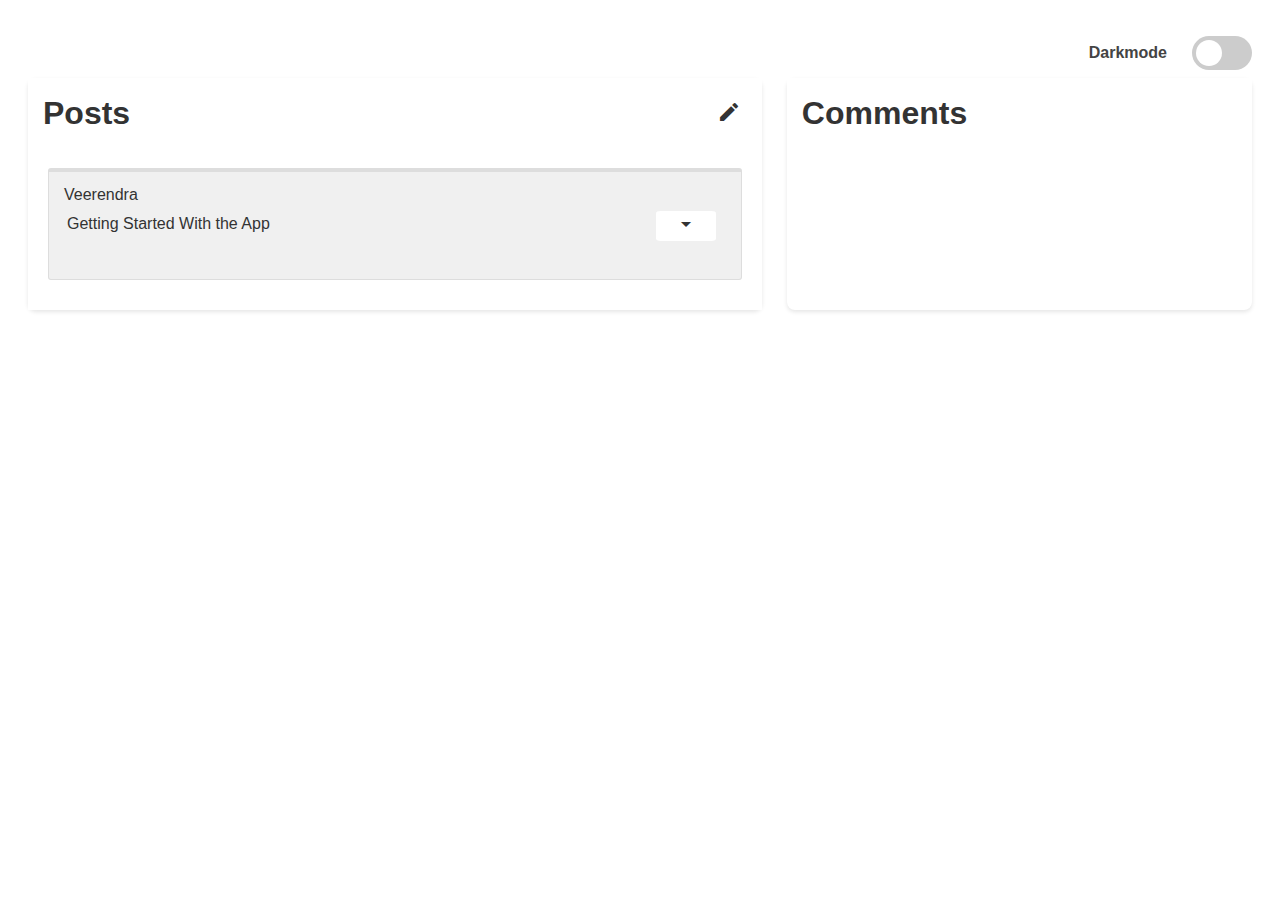
<file: index/index.html>
<!DOCTYPE html>
<html lang="en">
  <head>
    <meta charset="UTF-8" />
    <meta name="viewport" content="width=device-width, initial-scale=1.0" />
    <title>posts and comments</title>
    <link rel="stylesheet" href="./style.css" />
    <link
      rel="stylesheet"
      href="https://fonts.googleapis.com/icon?family=Material+Icons"
    />
  </head>
  <body>
    <div class="wrapper">
      <div class="nav">
        <span>Darkmode</span>
        <label class="switch">
          <input type="checkbox" id="toggleSwitch" />
          <span class="slider"></span>
        </label>
      </div>
      <div class="content-container">
        <div class="post-container">
          <div class="container-header">
            <h1>Posts</h1>
            <div class="buttons-container">
              <button class="delete-post">
                <i class="material-icons">delete</i>
              </button>
              <button class="create-post">
                <i class="material-icons">edit</i>
              </button>
            </div>
          </div>
          <div class="posts-container"></div>
        </div>
        <div class="container-comment">
          <div class="container-header">
            <h1>Comments</h1>
            <div class="buttons-container">
              <button class="delete-comment">
                <i class="material-icons">delete</i>
              </button>
              <button class="create-comment">
                <i class="material-icons">edit</i>
              </button>
            </div>
          </div>
          <div class="comment-container"></div>
        </div>
      </div>
    </div>
  </body>
  <script src="./index.js" type="module"></script>
  <script src="../post/post.js" type="module"></script>
  <script src="../comment/comment.js" type="module"></script>
</html>
</file>
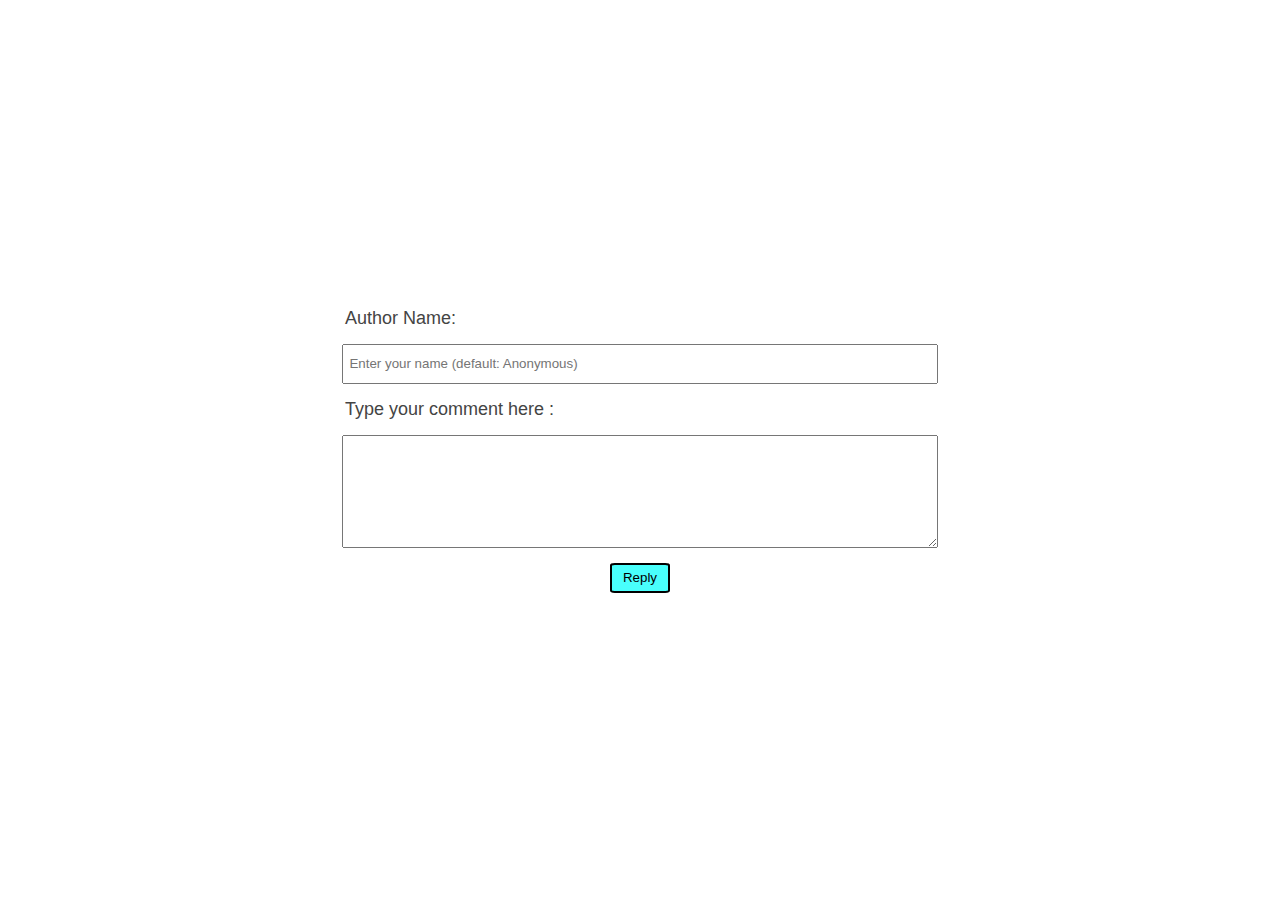
<file: comment/comment.html>
<!DOCTYPE html>
<html lang="en">
  <head>
    <meta charset="UTF-8" />
    <meta name="viewport" content="width=device-width, initial-scale=1.0" />
    <title>posts and comments</title>
    <link rel="stylesheet" href="./comment.css" />
  </head>
  <body>
    <div class="comment-wrapper">
      <div class="comment-section">
        <label for="author-input">Author Name: </label>
        <input type="text" id="author-input" class="input-author" placeholder="Enter your name (default: Anonymous)">
        <label for="comment-input"> Type your comment here : </label>
        <textarea class="input" id="comment-input"></textarea>
        <button class="button">Reply</button>
      </div>
    </div>
  </body>
  <script src="./createNewComment.js" type="module"></script>
</html>
</file>
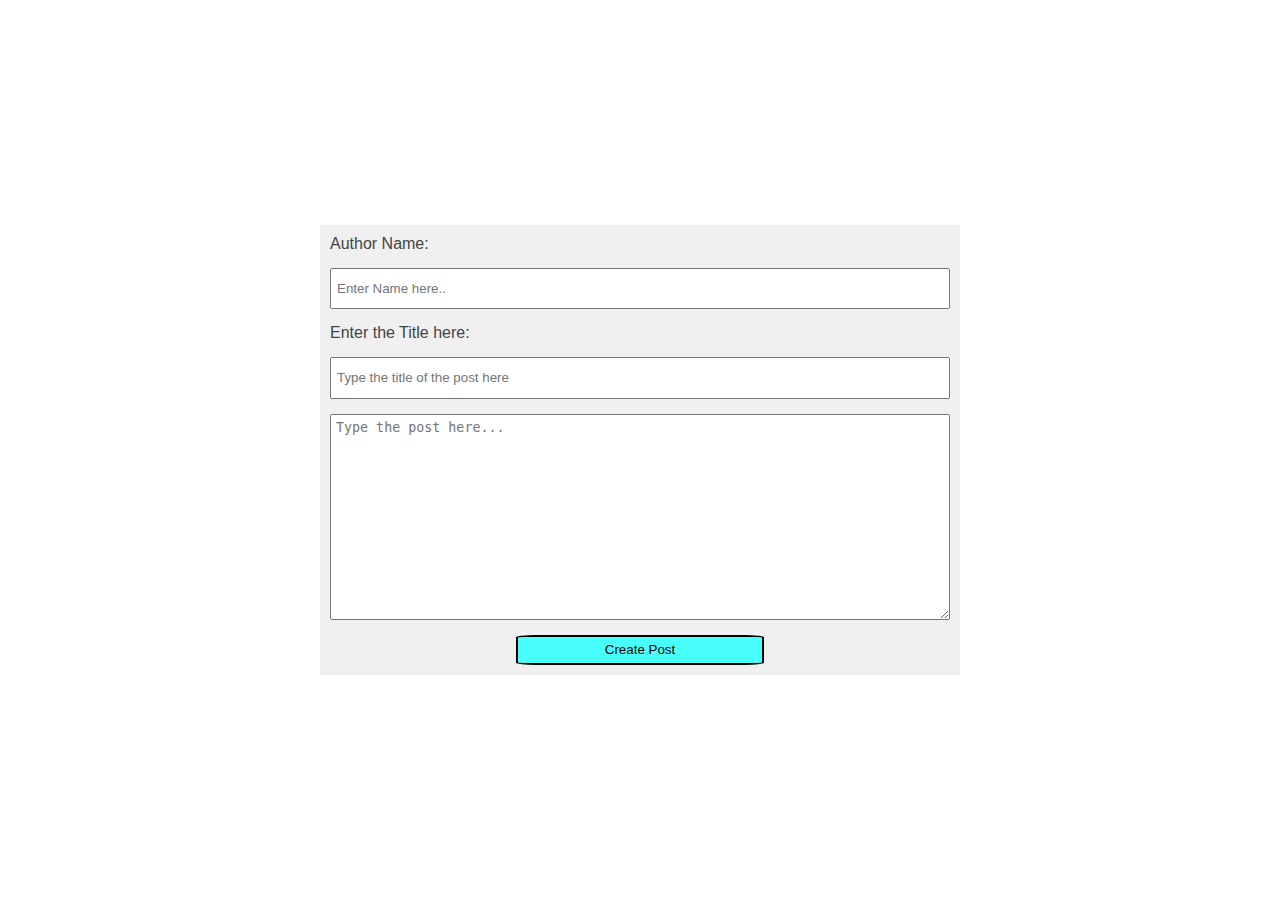
<file: post/post.html>
<!DOCTYPE html>
<html lang="en">
  <head>
    <meta charset="UTF-8" />
    <meta name="viewport" content="width=device-width, initial-scale=1.0" />
    <title>posts and comments</title>
    <link rel="stylesheet" href="./post.css" />
  </head>
  <body>
    <div class="post-wrapper">
      <form onsubmit="handleSubmit(event)"  class="post-form">
        <label for="post-author">Author Name: </label>
        <input type="text" placeholder="Enter Name here.." required="true" class="input-author" id="post-author" />
        <label for="post-title">Enter the Title here: </label>
        <input
          type="text"
          placeholder="Type the title of the post here"
          required="true"
          class="input-title"
          id="post-title"
        />
        <textarea
          name="post-input"
          id="post-input"
          placeholder="Type the post here..."
          required="true"
          class="input-desc"
        ></textarea>
        <section class="button-container">
          <button type="submit" class="post-button">Create Post</button>
        </section>
      </form>
    </div>
  </body>
  <script type="module" src="./createPost.js"></script>
</html>
</file>
<file: index/style.css>
:root {
  --background-color: #ffffff;
  --text-color: #444;
  --header-background-color: #f0f0f0;
  --header-text-color: #333;
  --comment-text-color: #666;
  --slider-background-color: #ccc;
  --slider-checked-background-color: #2196F3;
  --button-background-color : #fff;
  --button-color : #333;
}

[data-theme="dark"] {
  --background-color: #333;
  --text-color: #ddd;
  --header-background-color: #444;
  --header-text-color: #fff;
  --comment-text-color: #bbb;
  --slider-background-color: #555;
  --slider-checked-background-color: #4CAF50;
  --button-background-color : #333;
  --button-color : #fff;
}

body {
  font-family: "Poppins", sans-serif;
  background-color: var(--background-color);
  color: var(--text-color);
}

.container-header {
  background-color: var(--header-background-color);
  color: var(--header-text-color);
}

.commentContent {
  color: var(--comment-text-color);
}

.slider {
  background-color: var(--slider-background-color);
}

input:checked + .slider {
  background-color: var(--slider-checked-background-color);
}

.wrapper {
  max-width: 100%;
  margin: 0 auto;
  padding: 20px;
  display: flex;
  flex-direction: column;
  gap: 2%;
}

.content-container{
  width: 100%;
  height: auto;
  display: flex;
  gap: 2%;
}

.post-container {
  min-width: 60%;
  background-color: var(--background-color);
  box-shadow: 0 2px 4px rgba(0, 0, 0, 0.1);
  margin-bottom: 20px;
  border-radius: 8px;
}

.container-header {
  height: 40px;
  display: flex;
  align-items: center;
  justify-content: space-between;
  background-color: var(--background-color);
  padding: 15px;
}

.buttons-container{
  display: flex;
  gap: 30px;
  align-items: center;
}

.create-post,.delete-post,.create-comment,.delete-comment{
  background-color: var(--button-background-color);
  color: var(--button-color);
  outline: none;
  border: none;
}

.posts-container,.comment-container {
  display: flex;
  flex-direction: column;
  background-color: var(--background-color);
  padding: 20px;
  font-size: 1rem;
  line-height: 1.6;
  color: #444;
  gap: 10px;
}

.container-comment{
  min-width: 38%;
  background-color: var(--background-color);
  box-shadow: 0 2px 4px rgba(0, 0, 0, 0.1);
  margin-bottom: 20px;
  border-radius: 8px;
}

.commentAuthor {
  font-weight: bold;
  color: #333;
  margin-bottom: 5px;
}

.commentContent {
  color: #666;
}

@media screen and (max-width: 900px) {
  .content-container{
    display: flex;
    flex-direction: column;
  }
}

@media (max-width: 600px) {
  .content-container {
    padding: 10px;
    gap: 1%;
  }

  .post-container, .container-comment {
    min-width: 100%;
    margin-bottom: 10px;
  }

  .container-header {
    height: 30px;
    padding: 10px;
    font-size: 14px;
  }

  .buttons-container {
    gap: 15px;
  }

  .posts-container, .comment-container {
    padding: 10px;
    font-size: 0.875rem;
  }

  .commentAuthor {
    font-size: 0.875rem;
  }

  .commentContent {
    font-size: 0.75rem;
  }
}

.nav{
  width: 100%;
  height: 50px;
  display: flex;
  justify-content: end;
  align-items: center;
  font-weight: 600;
  gap: 25px;
}

.switch {
  position: relative;
  display: inline-block;
  width: 60px;
  height: 34px;
}

.switch input {
  display: none;
}

.slider {
  position: absolute;
  cursor: pointer;
  top: 0;
  left: 0;
  right: 0;
  bottom: 0;
  background-color: #ccc;
  transition: .4s;
  border-radius: 34px;
}

.slider:before {
  position: absolute;
  content: "";
  height: 26px;
  width: 26px;
  left: 4px;
  bottom: 4px;
  background-color: white;
  transition: .4s;
  border-radius: 50%;
}

input:checked + .slider {
  background-color: #2196F3;
}

input:checked + .slider:before {
  transform: translateX(26px);
}
</file>
<file: comment/comment.css>
:root {
  --background-color: #ffffff;
  --text-color: #444;
  --header-background-color: #f0f0f0;
  --header-text-color: #333;
  --comment-text-color: #666;
  --slider-background-color: #ccc;
  --slider-checked-background-color: #2196F3;
  --button-background-color : #fff;
  --button-color : #333;
}

[data-theme="dark"] {
  --background-color: #333;
  --text-color: #ddd;
  --header-background-color: #444;
  --header-text-color: #fff;
  --comment-text-color: #bbb;
  --slider-background-color: #555;
  --slider-checked-background-color: #4CAF50;
  --button-background-color : #333;
  --button-color : #fff;
}
* {
  margin: 0;
  padding: 0;
  box-sizing: border-box;
}

body {
  font-family: "Poppins", sans-serif;
  width: 100vw;
  height: 100vh;
  display: flex;
  justify-content: center;
  align-items: center;
  font-family: "Gill Sans", "Gill Sans MT", Calibri, "Trebuchet MS", sans-serif;
  background-color: var(--background-color);
  color: var(--text-color);
}

.comment {
  width: 100%;
  height: fit-content;
  border: 1px solid #ddd;
  border-radius: 3px;
  background-color: var(--header-background-color);
  border-left: 4px solid #ddd;
  padding: 10px 15px;
  margin-bottom: 10px;
}

.comment > .comment-header {
  width: 100%;
  height: fit-content;
  display: flex;
  color: var(--header-text-color);
  justify-content: space-between;
}

.comment-desc {
  padding: 5px;
  color: var(--comment-text-color);
}

span {
  padding: 5px;
}

.comment-wrapper {
  width: 100%;
  height: 100%;
  display: flex;
  align-items: center;
  justify-content: center;
}

.comment-section {
  width: 50%;
  height: 50%;
  display: flex;
  background-color: var(--background-color);
  justify-content: center;
  align-items: center;
  flex-direction: column;
  gap: 15px;
}

.comment-section > label {
  width: 100%;
  padding-left: 25px;
  font-size: large;
}

.comment-section > textarea {
  width: 93%;
  max-width: 100%;
  height: 25%;
  padding: 5px;
}

.input-author {
  width: 93%;
  height: 9%;
  padding-left: 5px;
  outline: none;
}

.comment-section > button {
  width: 60px;
  height: 30px;
  background-color: rgb(73, 255, 252);
  border-radius: 8%;
  outline: none;
  border: 2px solid black;
}

.content-section {
  width: 100%;
  color: black;
  font-size: medium;
}

@media (max-width: 600px) {
  .comment-section {
    width: 100%;
    height: 100%;
    padding: 10px;
  }

  .comment-section > label {
    font-size: medium;
    padding-left: 10px;
  }

  .comment-section > textarea {
    width: 100%;
    height: 50%;
    padding: 10px;
  }

  .input-author {
    width: 100%;
    height: 10%;
    padding-left: 10px;
  }

  .comment-section > button {
    width: 80px;
    height: 40px;
    font-size: medium;
  }
}
</file>
<file: post/post.css>
:root {
  --background-color: #ffffff;
  --text-color: #444;
  --header-background-color: #f0f0f0;
  --header-text-color: #333;
  --comment-text-color: #666;
  --slider-background-color: #ccc;
  --slider-checked-background-color: #2196F3;
  --button-background-color : #fff;
  --button-color : #333;
}

[data-theme="dark"] {
  --background-color: #333;
  --text-color: #ddd;
  --header-background-color: #444;
  --header-text-color: #fff;
  --comment-text-color: #bbb;
  --slider-background-color: #555;
  --slider-checked-background-color: #4CAF50;
  --button-background-color : #333;
  --button-color : #fff;
}
* {
  margin: 0;
  padding: 0;
  box-sizing: border-box;
}

body {
  font-family: "Poppins", sans-serif;
  width: 100vw;
  height: 100vh;
  display: flex;
  justify-content: center;
  align-items: center;
  font-family: "Gill Sans", "Gill Sans MT", Calibri, "Trebuchet MS", sans-serif;
  background-color: var(--background-color);
  color: var(--text-color);
}

.post-wrapper {
  width: 50%;
  height: 50%;
  display: flex;
}

.post-form {
  width: 100%;
  height: 100%;
  display: flex;
  flex-direction: column;
  gap: 15px;
  padding: 10px;
  background-color: var(--header-background-color);
}

input {
  width: 100%;
  height: 10%;
  padding-left: 5px;
  outline: none;
}

textarea {
  width: 100%;
  max-width: 100%;
  height: 50%;
  padding: 5px;
}

.button-container {
  width: 100%;
  display: flex;
  align-items: center;
  justify-content: center;
}

.post-button {
  width: 40%;
  height: 30px;
  background-color: rgb(73, 255, 252);
  border-radius: 8%;
  outline: none;
  border: 2px solid black;
}

.post {
  width: 100%;
  height: fit-content;
  border: 1px solid #ddd;
  border-radius: 3px;
  background-color: var(--header-background-color);
  color: var(--header-text-color);
  border-top: 4px solid #ddd;
  padding: 10px 15px;
  margin-bottom: 10px;
}

.title-section {
  width: 100%;
  display: flex;
  font-family: "Gill Sans", "Gill Sans MT", Calibri, "Trebuchet MS", sans-serif;
  color: var(--header-text-color);
  justify-content: space-between;
  padding: 3px;
  padding-right: 10px;
}

.hide {
  transform: scale(0);
}

.show {
  transform: scale(1);
}

.button {
  width: 60px;
  height: 30px;
  border-radius: 8%;
  outline: none;
  border: none;
  background-color: var(--button-background-color);
  color: var(--button-color);
}

@media (max-width: 600px) {
  body {
    font-size: 14px;
  }

  .post-wrapper {
    width: 100%;
    height: 100%;
  }

  .post-form {
    gap: 10px;
    padding: 5px;
  }

  input, textarea {
    font-size: 14px;
  }

  button {
    width: 30%;
    font-size: 14px;
    height: 30px;
  }

  .title-section {
    font-size: 16px;
  }

  .button {
    width: 20%;
    font-size: large;
  }
}
</file>
